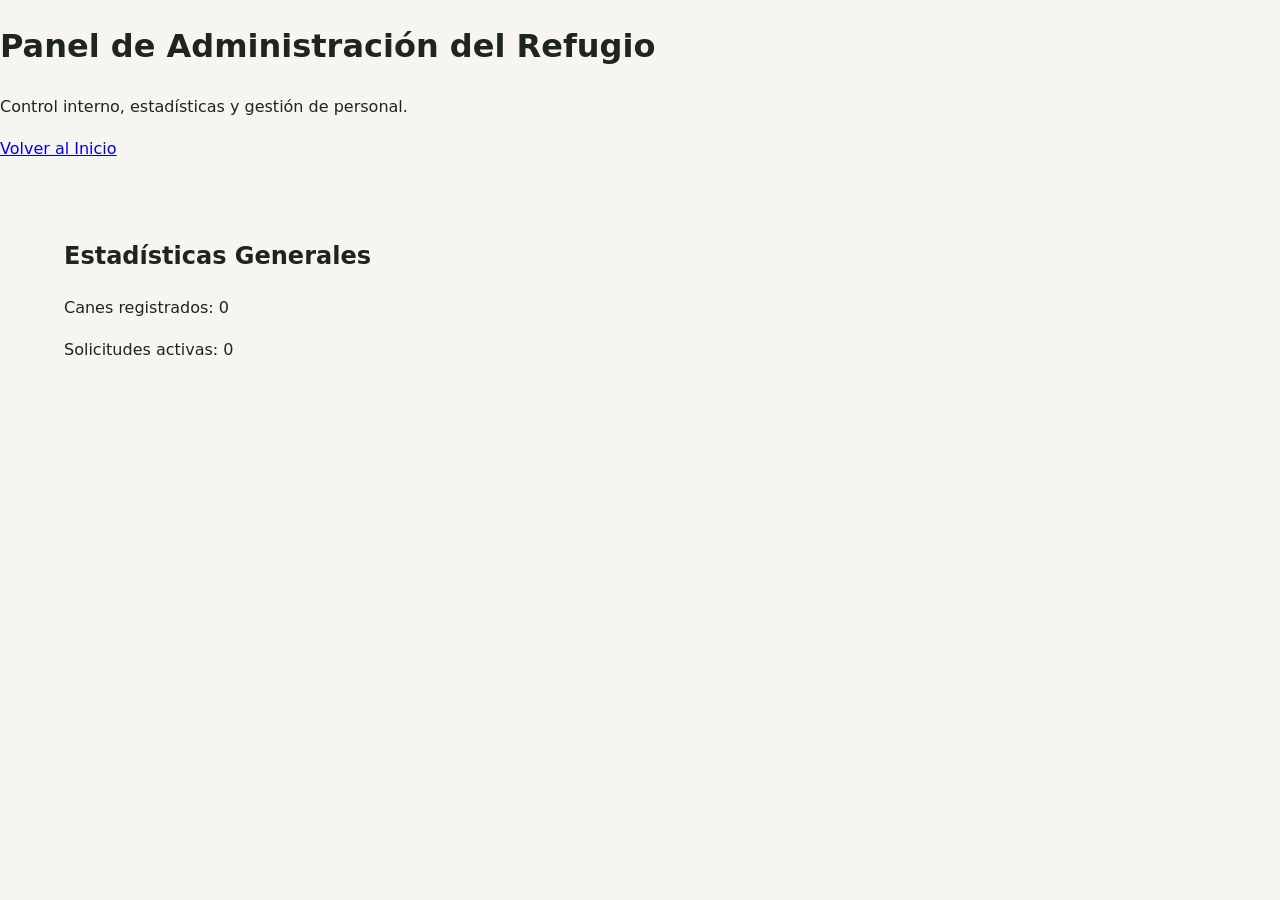
<file: administracion/index.html>
<!DOCTYPE html>
<html lang="es">
<head>
    <meta charset="UTF-8">
    <meta name="viewport" content="width=device-width, initial-scale=1.0">
    <title>Administración - ADOPCION-PERROS</title>
    <link rel="stylesheet" href="../estyle.css">
</head>
<body>
    <header>
        <h1>Panel de Administración del Refugio</h1>
        <p>Control interno, estadísticas y gestión de personal.</p>
        <p><a href="../index.html">Volver al Inicio</a></p>
    </header>
    <main>
        <section class="form-container">
            <h2>Estadísticas Generales</h2>
            <p>Canes registrados: <span id="totalCanes">0</span></p>
            <p>Solicitudes activas: <span id="totalSolicitudes">0</span></p>
        </section>
    </main>
</body>
</html>
</file>
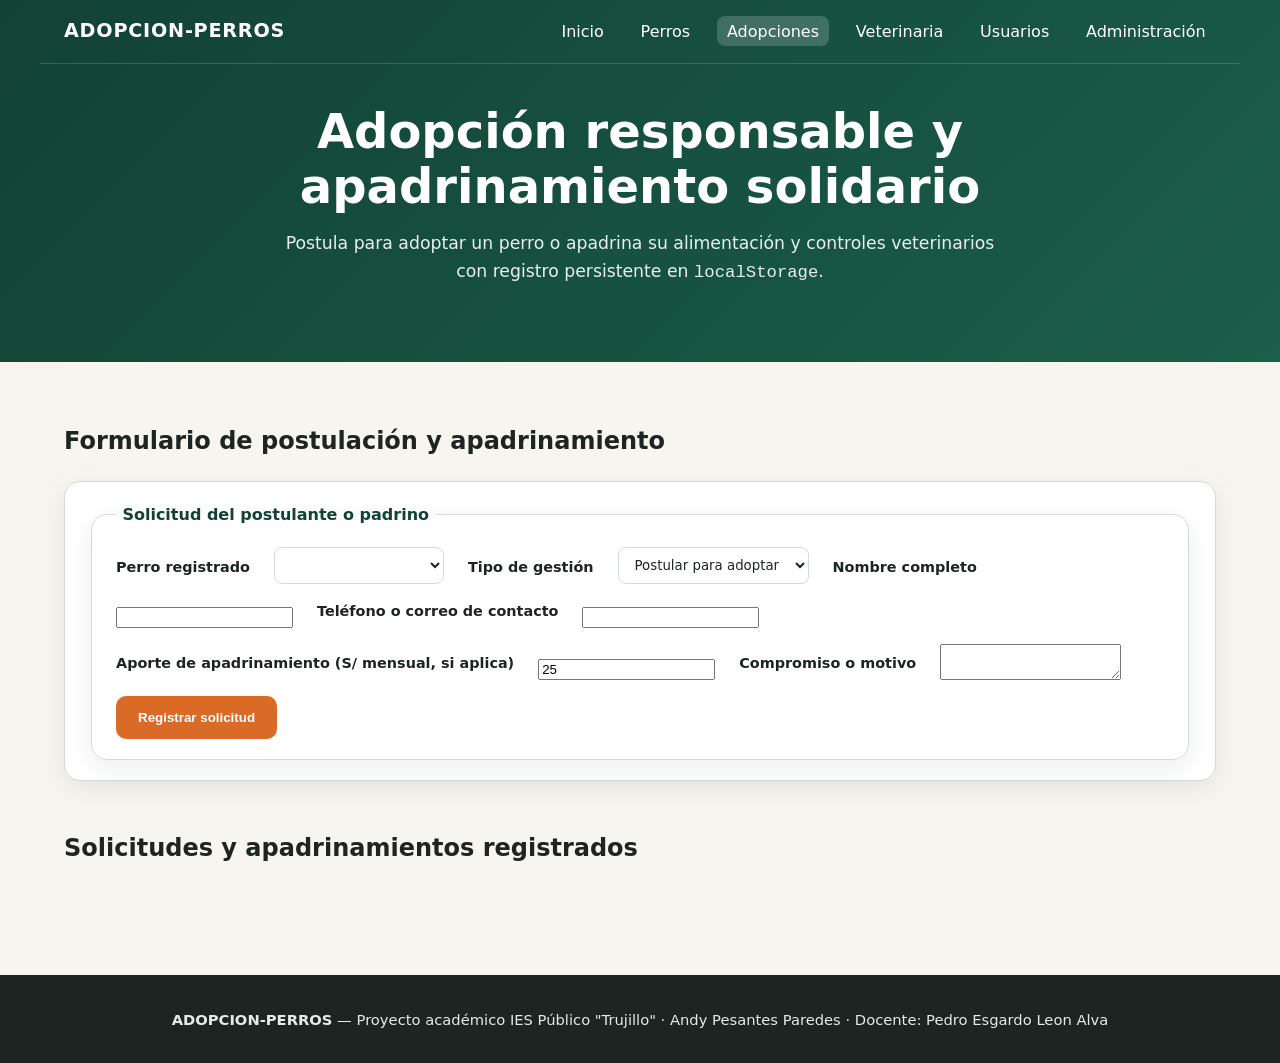
<file: adopciones/index.html>
<!DOCTYPE html>
<html lang="es">
<head>
    <meta charset="UTF-8">
    <meta name="viewport" content="width=device-width, initial-scale=1.0">
    <title>Adopciones - ADOPCION-PERROS</title>
    <link rel="stylesheet" href="../estyle.css">
</head>
<body>
  <a class="enlace-saltar" href="#contenido-principal">Saltar al contenido principal</a>

  <header class="encabezado-sitio">
    <nav class="barra-navegacion" aria-label="Navegación principal del portal">
      <a class="marca-sitio" href="../index.html">ADOPCION-PERROS</a>
      <ul class="lista-enlaces">
        <li><a href="../index.html">Inicio</a></li>
        <li><a href="../perros/index.html">Perros</a></li>
        <li><a href="index.html" aria-current="page">Adopciones</a></li>
        <li><a href="../veterinaria/index.html">Veterinaria</a></li>
        <li><a href="../usuarios/index.html">Usuarios</a></li>
        <li><a href="../administracion/index.html">Administración</a></li>
      </ul>
    </nav>

    <section class="portada-hero" aria-labelledby="titulo-adopciones">
      <h1 id="titulo-adopciones">Adopción responsable y apadrinamiento solidario</h1>
      <p>Postula para adoptar un perro o apadrina su alimentación y controles veterinarios con registro persistente en <code>localStorage</code>.</p>
    </section>
  </header>

  <main id="contenido-principal">
    <section class="seccion-filtros" aria-labelledby="titulo-form-adopcion">
      <h2 id="titulo-form-adopcion">Formulario de postulación y apadrinamiento</h2>
      <form id="form-adopcion-apadrinamiento" class="grupo-filtros">
        <fieldset class="grupo-filtros">
          <legend>Solicitud del postulante o padrino</legend>

          <label for="seleccion-perro-adopcion">Perro registrado</label>
          <select id="seleccion-perro-adopcion" name="perroId" required></select>

          <label for="tipo-gestion">Tipo de gestión</label>
          <select id="tipo-gestion" name="tipoGestion" required>
            <option value="adopcion">Postular para adoptar</option>
            <option value="apadrinar">Apadrinar can</option>
          </select>

          <label for="nombre-solicitante">Nombre completo</label>
          <input id="nombre-solicitante" name="solicitante" type="text" required>

          <label for="contacto-solicitante">Teléfono o correo de contacto</label>
          <input id="contacto-solicitante" name="contacto" type="text" required>

          <label for="aporte-mensual">Aporte de apadrinamiento (S/ mensual, si aplica)</label>
          <input id="aporte-mensual" name="aporte" type="number" min="0" step="5" value="25">

          <label for="motivo-gestion">Compromiso o motivo</label>
          <textarea id="motivo-gestion" name="motivo" rows="2" required></textarea>

          <button class="boton boton-primario" type="submit">Registrar solicitud</button>
        </fieldset>
      </form>
      <p id="mensaje-adopcion" class="estado-catalogo" aria-live="polite"></p>
    </section>

    <section class="seccion-catalogo" aria-labelledby="titulo-historial-gestiones">
      <h2 id="titulo-historial-gestiones">Solicitudes y apadrinamientos registrados</h2>
      <ul id="lista-gestiones-adopcion" class="lista-pasos"></ul>
    </section>
  </main>

  <footer class="pie-sitio" aria-label="Pie de página">
    <p><strong>ADOPCION-PERROS</strong> — Proyecto académico IES Público "Trujillo" · Andy Pesantes Paredes · Docente: Pedro Esgardo Leon Alva</p>
  </footer>
</body>
</html>
</file>
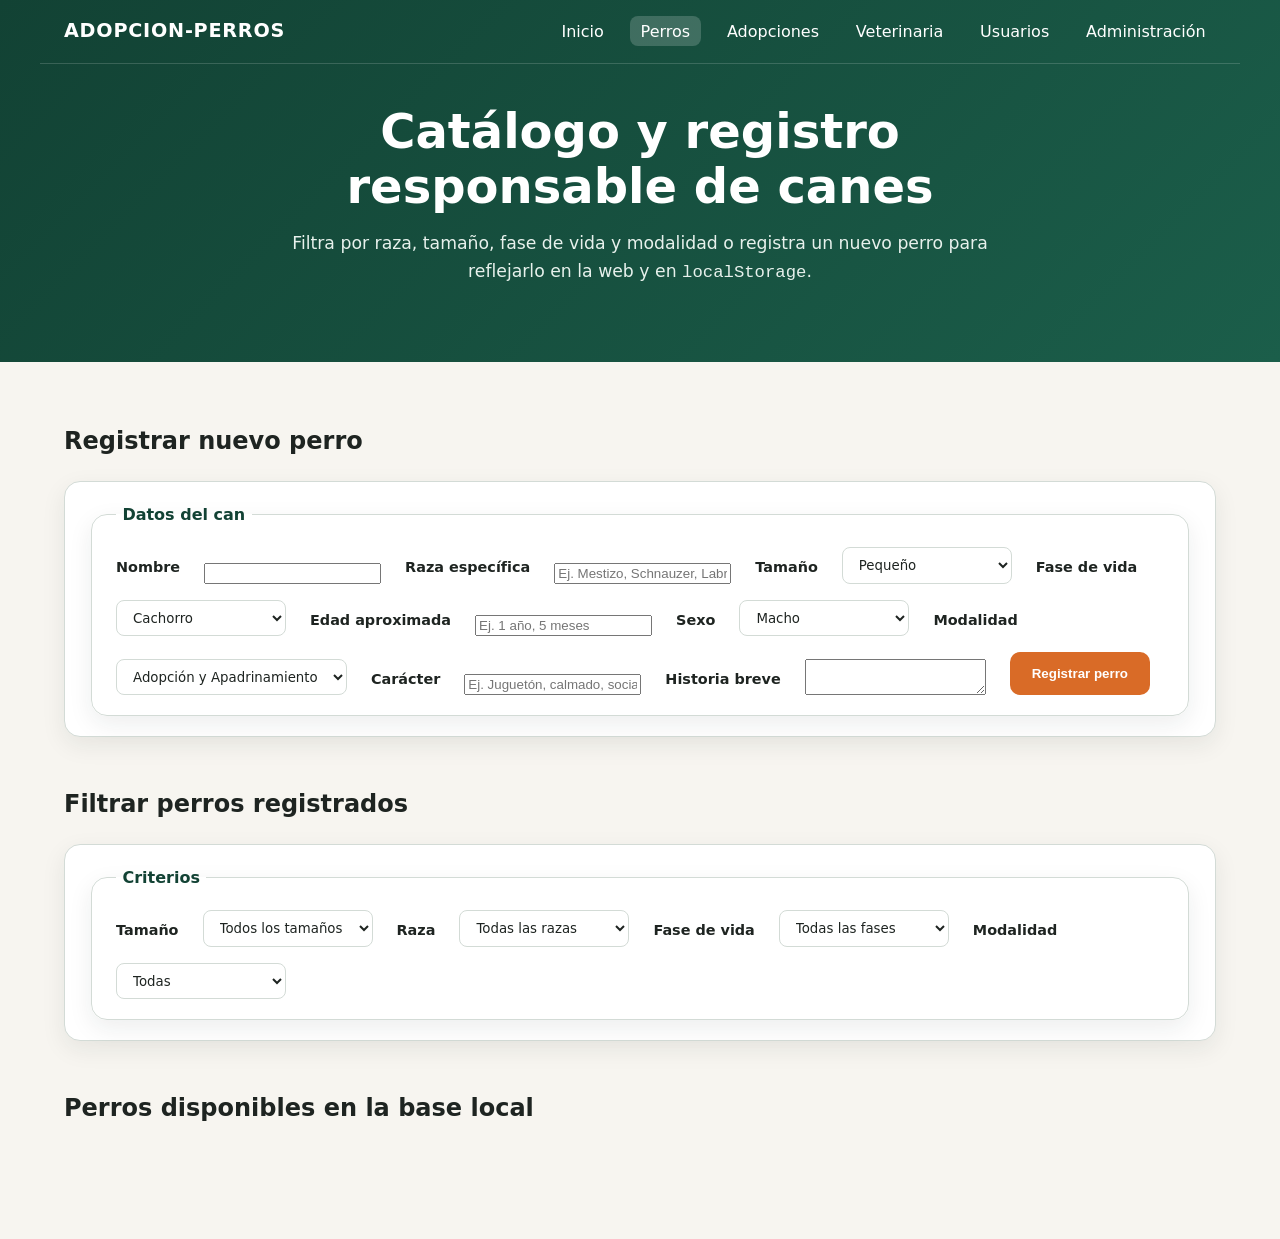
<file: perros/index.html>
<!DOCTYPE html>
<html lang="es">
<head>
    <meta charset="UTF-8">
    <meta name="viewport" content="width=device-width, initial-scale=1.0">
    <title>Perros - ADOPCION-PERROS</title>
    <link rel="stylesheet" href="../estyle.css">
</head>
<body>
    <header class="encabezado-sitio">
    <nav class="barra-navegacion" aria-label="Navegación principal del portal">
      <a class="marca-sitio" href="../index.html">ADOPCION-PERROS</a>
      <ul class="lista-enlaces">
        <li><a href="../index.html">Inicio</a></li>
        <li><a href="index.html" aria-current="page">Perros</a></li>
        <li><a href="../adopciones/index.html">Adopciones</a></li>
        <li><a href="../veterinaria/index.html">Veterinaria</a></li>
        <li><a href="../usuarios/index.html">Usuarios</a></li>
        <li><a href="../administracion/index.html">Administración</a></li>
      </ul>
    </nav>
    <section class="portada-hero" aria-labelledby="titulo-perros">
      <h1 id="titulo-perros">Catálogo y registro responsable de canes</h1>
      <p>Filtra por raza, tamaño, fase de vida y modalidad o registra un nuevo perro para reflejarlo en la web y en <code>localStorage</code>.</p>
    </section>
  </header>

  <main id="contenido-principal">
    <section class="seccion-filtros" aria-labelledby="titulo-registro">
      <h2 id="titulo-registro">Registrar nuevo perro</h2>
      <form id="form-registro-perro" class="grupo-filtros">
        <fieldset class="grupo-filtros">
          <legend>Datos del can</legend>
          <label for="nombre-perro">Nombre</label>
          <input id="nombre-perro" name="nombre" type="text" required>

          <label for="raza-perro">Raza específica</label>
          <input id="raza-perro" name="raza" type="text" placeholder="Ej. Mestizo, Schnauzer, Labrador" required>

          <label for="tamano-perro">Tamaño</label>
          <select id="tamano-perro" name="tamano" required>
            <option value="pequeno">Pequeño</option>
            <option value="mediano">Mediano</option>
            <option value="grande">Grande</option>
          </select>

          <label for="fase-perro">Fase de vida</label>
          <select id="fase-perro" name="faseVida" required>
            <option value="cachorro">Cachorro</option>
            <option value="juvenil">Juvenil</option>
            <option value="adulto-viejo">Adulto / Viejo</option>
          </select>

          <label for="edad-perro">Edad aproximada</label>
          <input id="edad-perro" name="edadTexto" type="text" placeholder="Ej. 1 año, 5 meses" required>

          <label for="sexo-perro">Sexo</label>
          <select id="sexo-perro" name="sexo" required>
            <option value="macho">Macho</option>
            <option value="hembra">Hembra</option>
          </select>

          <label for="modalidad-perro">Modalidad</label>
          <select id="modalidad-perro" name="modalidad" required>
            <option value="ambas">Adopción y Apadrinamiento</option>
            <option value="adopcion">Solo Adopción</option>
            <option value="apadrinar">Solo Apadrinamiento</option>
          </select>

          <label for="caracter-perro">Carácter</label>
          <input id="caracter-perro" name="caracter" type="text" placeholder="Ej. Juguetón, calmado, sociable" required>

          <label for="historia-perro">Historia breve</label>
          <textarea id="historia-perro" name="historia" rows="2" required></textarea>

          <button class="boton boton-primario" type="submit">Registrar perro</button>
        </fieldset>
      </form>
      <p id="mensaje-registro-perro" class="estado-catalogo" aria-live="polite"></p>
    </section>

    <section class="seccion-filtros" aria-labelledby="titulo-filtros-perros">
      <h2 id="titulo-filtros-perros">Filtrar perros registrados</h2>
      <form class="grupo-filtros" aria-label="Filtros del catálogo de perros">
        <fieldset class="grupo-filtros">
          <legend>Criterios</legend>
          <label for="filtro-tamano">Tamaño</label>
          <select id="filtro-tamano">
            <option value="todos">Todos los tamaños</option>
            <option value="pequeno">Pequeño</option>
            <option value="mediano">Mediano</option>
            <option value="grande">Grande</option>
          </select>

          <label for="filtro-raza">Raza</label>
          <select id="filtro-raza">
            <option value="todas">Todas las razas</option>
          </select>

          <label for="filtro-fase">Fase de vida</label>
          <select id="filtro-fase">
            <option value="todas">Todas las fases</option>
            <option value="cachorro">Cachorro</option>
            <option value="juvenil">Juvenil</option>
            <option value="adulto-viejo">Adulto / Viejo</option>
          </select>

          <label for="filtro-modalidad">Modalidad</label>
          <select id="filtro-modalidad">
            <option value="todos">Todas</option>
            <option value="adopcion">Adopción</option>
            <option value="apadrinar">Apadrinamiento</option>
          </select>
        </fieldset>
      </form>
    </section>

    <section class="seccion-catalogo" aria-labelledby="titulo-lista-perros">
      <h2 id="titulo-lista-perros">Perros disponibles en la base local</h2>
      <p id="estado-catalogo" class="estado-catalogo" aria-live="polite"></p>
      <ul id="catalogo-lista-dinamica" class="grilla-canes"></ul>
    </section>
  </main>
</body>
</html>
</file>
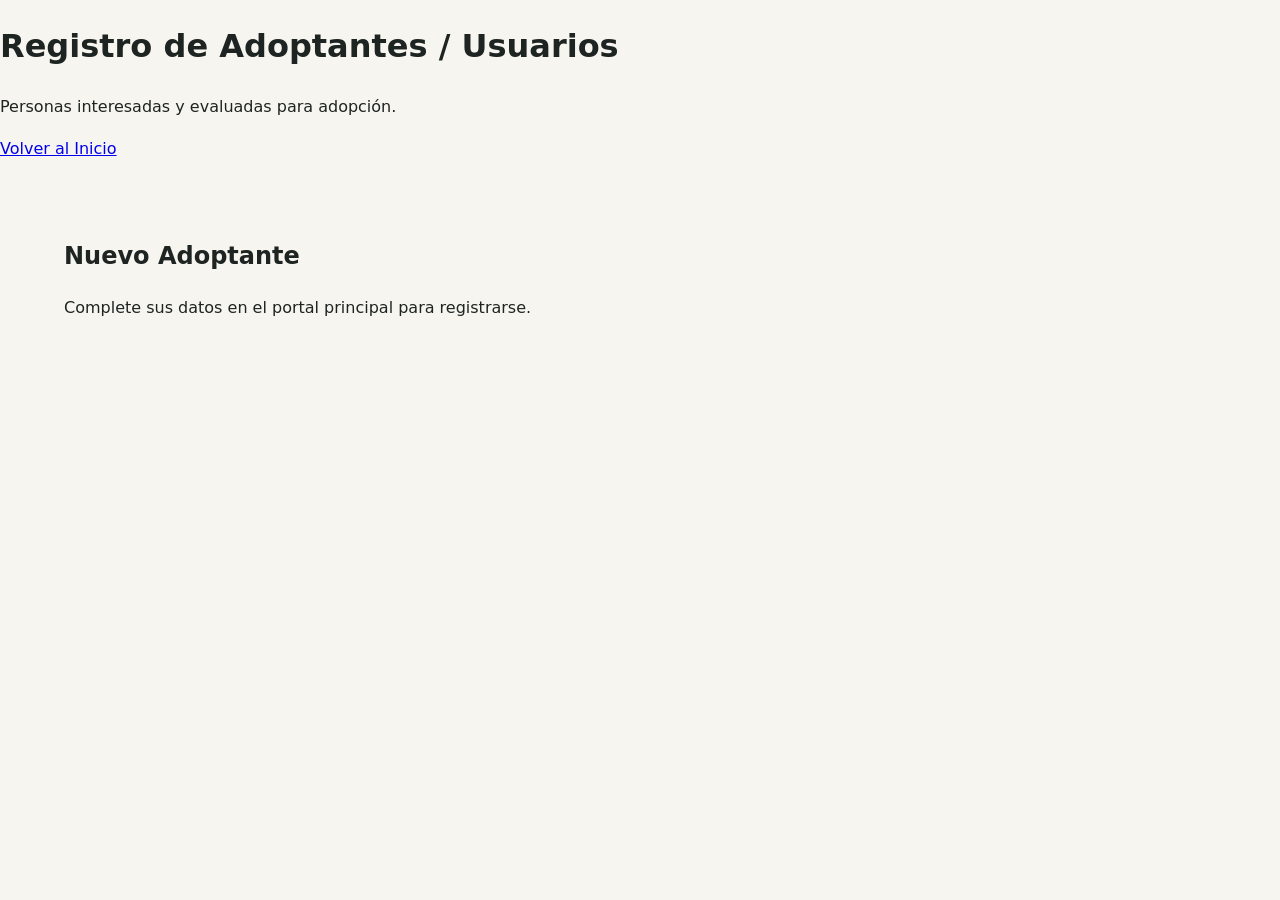
<file: usuarios/index.html>
<!DOCTYPE html>
<html lang="es">
<head>
    <meta charset="UTF-8">
    <meta name="viewport" content="width=device-width, initial-scale=1.0">
    <title>Usuarios - ADOPCION-PERROS</title>
    <link rel="stylesheet" href="../estyle.css">
</head>
<body>
    <header>
        <h1>Registro de Adoptantes / Usuarios</h1>
        <p>Personas interesadas y evaluadas para adopción.</p>
        <p><a href="../index.html">Volver al Inicio</a></p>
    </header>
    <main>
        <section class="form-container">
            <h2>Nuevo Adoptante</h2>
            <p>Complete sus datos en el portal principal para registrarse.</p>
        </section>
    </main>
</body>
</html>
</file>
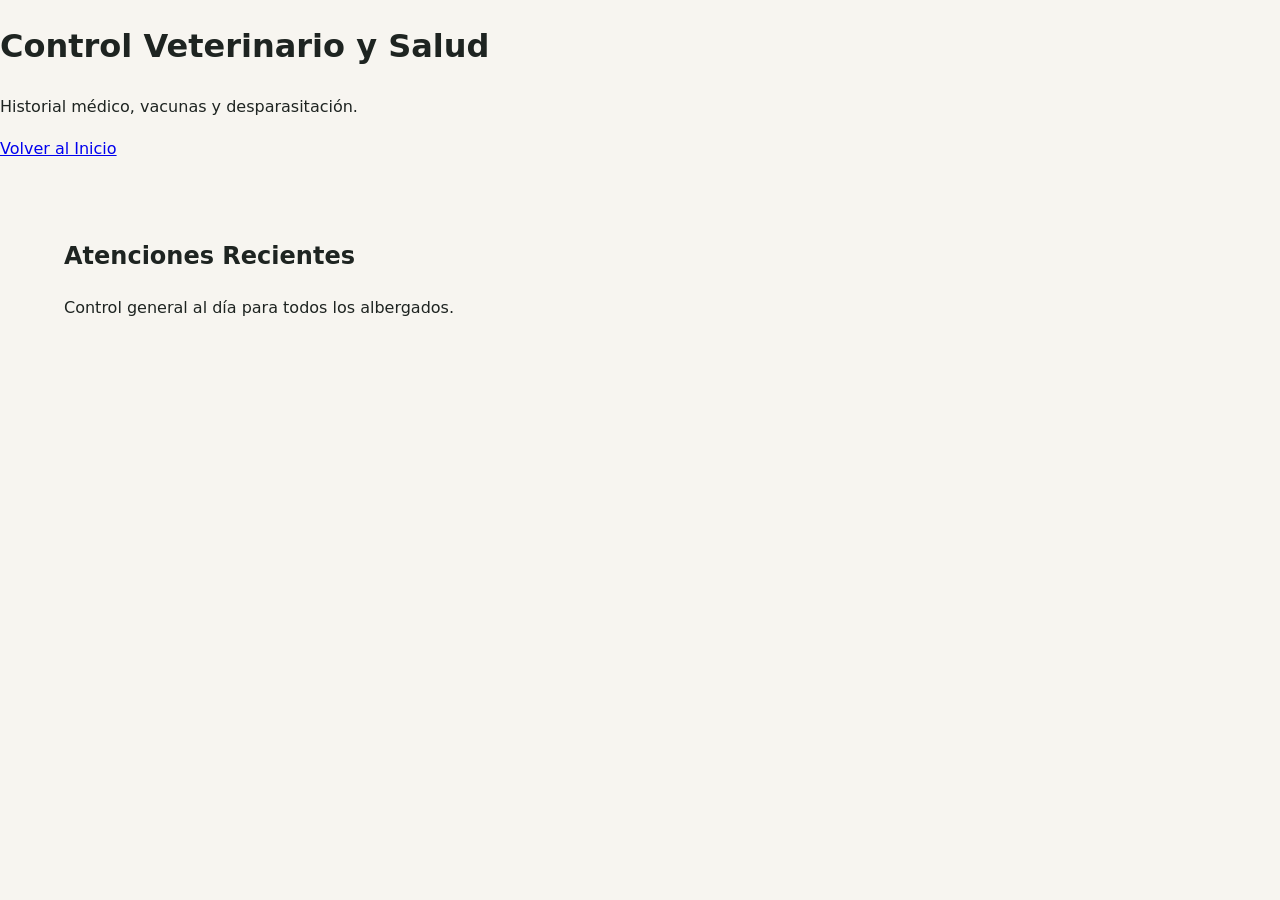
<file: veterinaria/index.html>
<!DOCTYPE html>
<html lang="es">
<head>
    <meta charset="UTF-8">
    <meta name="viewport" content="width=device-width, initial-scale=1.0">
    <title>Veterinaria - ADOPCION-PERROS</title>
    <link rel="stylesheet" href="../estyle.css">
</head>
<body>
    <header>
        <h1>Control Veterinario y Salud</h1>
        <p>Historial médico, vacunas y desparasitación.</p>
        <p><a href="../index.html">Volver al Inicio</a></p>
    </header>
    <main>
        <section class="form-container">
            <h2>Atenciones Recientes</h2>
            <p>Control general al día para todos los albergados.</p>
        </section>
    </main>
</body>
</html>
</file>
<file: estyle.css>
:root {
  --color-fondo: #f7f5f0;
  --color-superficie: #ffffff;
  --color-superficie-suave: #eef3ef;
  --color-texto: #1e2421;
  --color-texto-suave: #4b5550;
  --color-primario: #1b5e4a;
  --color-primario-oscuro: #124234;
  --color-acento: #d96b27;
  --color-acento-suave: #fff0e5;
  --color-borde: #d3dbd6;
  --radio-tarjeta: 16px;
  --radio-boton: 10px;
  --sombra-suave: 0 8px 24px rgba(30, 36, 33, 0.08);
  --sombra-elevada: 0 14px 32px rgba(27, 94, 74, 0.14);
  --transicion-base: 0.25s ease;
  --fuente-principal: "Segoe UI", system-ui, -apple-system, sans-serif;
}

@keyframes aparecer-suave {
  from {
    opacity: 0;
    transform: translateY(12px);
  }
  to {
    opacity: 1;
    transform: translateY(0);
  }
}

@keyframes pulso-sutil {
  0%, 100% {
    transform: scale(1);
  }
  50% {
    transform: scale(1.02);
  }
}

*,
*::before,
*::after {
  box-sizing: border-box;
}

html {
  scroll-behavior: smooth;
}

body {
  margin: 0;
  font-family: var(--fuente-principal);
  background-color: var(--color-fondo);
  color: var(--color-texto);
  line-height: 1.6;
}

.enlace-saltar {
  position: absolute;
  left: -9999px;
  top: 0;
  background-color: var(--color-primario-oscuro);
  color: var(--color-superficie);
  padding: 0.75rem 1.25rem;
  z-index: 1000;
  font-weight: 600;
}

.enlace-saltar:focus {
  left: 1rem;
  top: 1rem;
}

:focus-visible {
  outline: 3px solid var(--color-acento);
  outline-offset: 2px;
}

.encabezado-sitio {
  background: linear-gradient(135deg, var(--color-primario-oscuro) 0%, var(--color-primario) 100%);
  color: var(--color-superficie);
  padding-bottom: 3rem;
}

.barra-navegacion {
  max-width: 1200px;
  margin: 0 auto;
  padding: 1rem 1.5rem;
  display: flex;
  flex-wrap: wrap;
  align-items: center;
  justify-content: space-between;
  gap: 1rem;
  border-bottom: 1px solid rgba(255, 255, 255, 0.16);
}

.marca-sitio {
  color: var(--color-superficie);
  text-decoration: none;
  font-weight: 800;
  font-size: 1.2rem;
  letter-spacing: 0.04em;
}

.lista-enlaces {
  list-style: none;
  margin: 0;
  padding: 0;
  display: flex;
  flex-wrap: wrap;
  gap: 1rem;
}

.lista-enlaces a {
  color: var(--color-superficie);
  text-decoration: none;
  font-weight: 500;
  padding: 0.35rem 0.65rem;
  border-radius: 8px;
  transition: background-color var(--transicion-base);
}

.lista-enlaces a:hover,
.lista-enlaces a[aria-current="page"] {
  background-color: rgba(255, 255, 255, 0.18);
}

.portada-hero {
  max-width: 900px;
  margin: 2.5rem auto 0;
  padding: 0 1.5rem;
  text-align: center;
  animation: aparecer-suave 0.6s ease both;
}

.portada-hero h1 {
  margin: 0 0 1rem;
  font-size: clamp(2rem, 4vw, 3rem);
  line-height: 1.15;
}

.portada-hero p {
  margin: 0 auto 1.75rem;
  max-width: 720px;
  font-size: 1.08rem;
  color: #e7f1ec;
}

.acciones-portada,
.acciones-can {
  list-style: none;
  margin: 0;
  padding: 0;
  display: flex;
  flex-wrap: wrap;
  justify-content: center;
  gap: 0.9rem;
}

.boton {
  display: inline-block;
  text-decoration: none;
  font-weight: 600;
  padding: 0.75rem 1.25rem;
  border-radius: var(--radio-boton);
  border: 2px solid transparent;
  cursor: pointer;
  transition: transform var(--transicion-base), background-color var(--transicion-base), box-shadow var(--transicion-base);
}

.boton:hover {
  transform: translateY(-2px);
}

.boton-primario {
  background-color: var(--color-acento);
  color: var(--color-superficie);
}

.boton-primario:hover {
  background-color: #bd5819;
  box-shadow: var(--sombra-suave);
}

.boton-secundario {
  background-color: var(--color-superficie);
  color: var(--color-primario-oscuro);
  border-color: var(--color-primario);
}

.boton-secundario:hover {
  background-color: var(--color-superficie-suave);
}

main {
  max-width: 1200px;
  margin: 0 auto;
  padding: 2.5rem 1.5rem;
}

.seccion-filtros,
.seccion-catalogo,
.seccion-proceso,
.seccion-impacto {
  margin-bottom: 3rem;
}

.grupo-filtros {
  background-color: var(--color-superficie);
  border: 1px solid var(--color-borde);
  border-radius: var(--radio-tarjeta);
  padding: 1.25rem 1.5rem;
  box-shadow: var(--sombra-suave);
  display: flex;
  flex-wrap: wrap;
  align-items: end;
  gap: 1rem 1.5rem;
}

.grupo-filtros legend {
  font-weight: 700;
  color: var(--color-primario-oscuro);
  padding: 0 0.4rem;
}

.grupo-filtros label {
  display: block;
  font-size: 0.9rem;
  font-weight: 600;
  margin-bottom: 0.3rem;
}

.grupo-filtros select {
  min-width: 170px;
  padding: 0.55rem 0.75rem;
  border-radius: 8px;
  border: 1px solid var(--color-borde);
  background-color: var(--color-superficie);
  color: var(--color-texto);
  font-family: inherit;
}

.estado-catalogo {
  color: var(--color-texto-suave);
  font-weight: 500;
}

.grilla-canes {
  list-style: none;
  margin: 1.5rem 0 0;
  padding: 0;
  display: grid;
  grid-template-columns: repeat(auto-fit, minmax(290px, 1fr));
  gap: 1.75rem;
}

.tarjeta-can {
  background-color: var(--color-superficie);
  border: 1px solid var(--color-borde);
  border-radius: var(--radio-tarjeta);
  overflow: hidden;
  box-shadow: var(--sombra-suave);
  display: flex;
  flex-direction: column;
  height: 100%;
  animation: aparecer-suave 0.5s ease both;
  transition: transform var(--transicion-base), box-shadow var(--transicion-base);
}

.tarjeta-can:hover {
  transform: translateY(-4px);
  box-shadow: var(--sombra-elevada);
}

.media-can {
  margin: 0;
  background-color: var(--color-superficie-suave);
}

.media-can img {
  display: block;
  width: 100%;
  height: 210px;
  object-fit: cover;
}

.media-can figcaption {
  font-size: 0.82rem;
  color: var(--color-texto-suave);
  padding: 0.5rem 1rem;
  border-bottom: 1px solid var(--color-borde);
}

.cabecera-can {
  padding: 1rem 1.25rem 0.25rem;
}

.cabecera-can h3 {
  margin: 0;
  font-size: 1.35rem;
  color: var(--color-primario-oscuro);
}

.etiqueta-estado {
  display: inline-block;
  margin: 0.45rem 0 0;
  padding: 0.25rem 0.65rem;
  border-radius: 999px;
  background-color: var(--color-acento-suave);
  color: var(--color-acento);
  font-size: 0.82rem;
  font-weight: 700;
  animation: pulso-sutil 4s infinite ease-in-out;
}

.ficha-can {
  margin: 0.75rem 1.25rem;
  display: grid;
  grid-template-columns: auto 1fr;
  gap: 0.35rem 0.85rem;
  font-size: 0.92rem;
}

.ficha-can dt {
  font-weight: 700;
  color: var(--color-texto-suave);
}

.ficha-can dd {
  margin: 0;
}

.historia-can {
  margin: 0.5rem 1.25rem 1.25rem;
  color: var(--color-texto);
  font-style: italic;
  flex-grow: 1;
}

.acciones-can {
  padding: 0 1.25rem 1.35rem;
  justify-content: flex-start;
}

.enlace-catalogo-completo {
  margin-top: 2rem;
  text-align: center;
}

.lista-pasos {
  list-style: none;
  margin: 1.25rem 0 0;
  padding: 0;
  display: grid;
  grid-template-columns: repeat(auto-fit, minmax(240px, 1fr));
  gap: 1.25rem;
}

.lista-pasos li {
  background-color: var(--color-superficie);
  border-left: 4px solid var(--color-primario);
  border-radius: var(--radio-boton);
  padding: 1.15rem 1.25rem;
  box-shadow: var(--sombra-suave);
}

.lista-pasos h3 {
  margin: 0 0 0.4rem;
  color: var(--color-primario-oscuro);
}

.seccion-impacto {
  background-color: var(--color-superficie-suave);
  border: 1px solid var(--color-borde);
  border-radius: var(--radio-tarjeta);
  padding: 1.75rem;
}

.metricas-impacto {
  margin: 1.25rem 0 0;
  display: grid;
  grid-template-columns: repeat(auto-fit, minmax(190px, 1fr));
  gap: 1rem;
}

.metricas-impacto dt {
  font-size: 0.9rem;
  color: var(--color-texto-suave);
  font-weight: 600;
}

.metricas-impacto dd {
  margin: 0.2rem 0 0;
  font-size: 1.8rem;
  font-weight: 800;
  color: var(--color-primario-oscuro);
}

.pie-sitio {
  background-color: var(--color-texto);
  color: #e6ebe8;
  text-align: center;
  padding: 1.75rem 1.5rem;
  font-size: 0.92rem;
}

.pie-sitio p {
  margin: 0.3rem 0;
}

.oculto {
  display: none;
}

@media (prefers-reduced-motion: reduce) {
  html {
    scroll-behavior: auto;
  }

  *,
  *::before,
  *::after {
    animation-duration: 0.01ms !important;
    animation-iteration-count: 1 !important;
    transition-duration: 0.01ms !important;
  }
}
</file>
